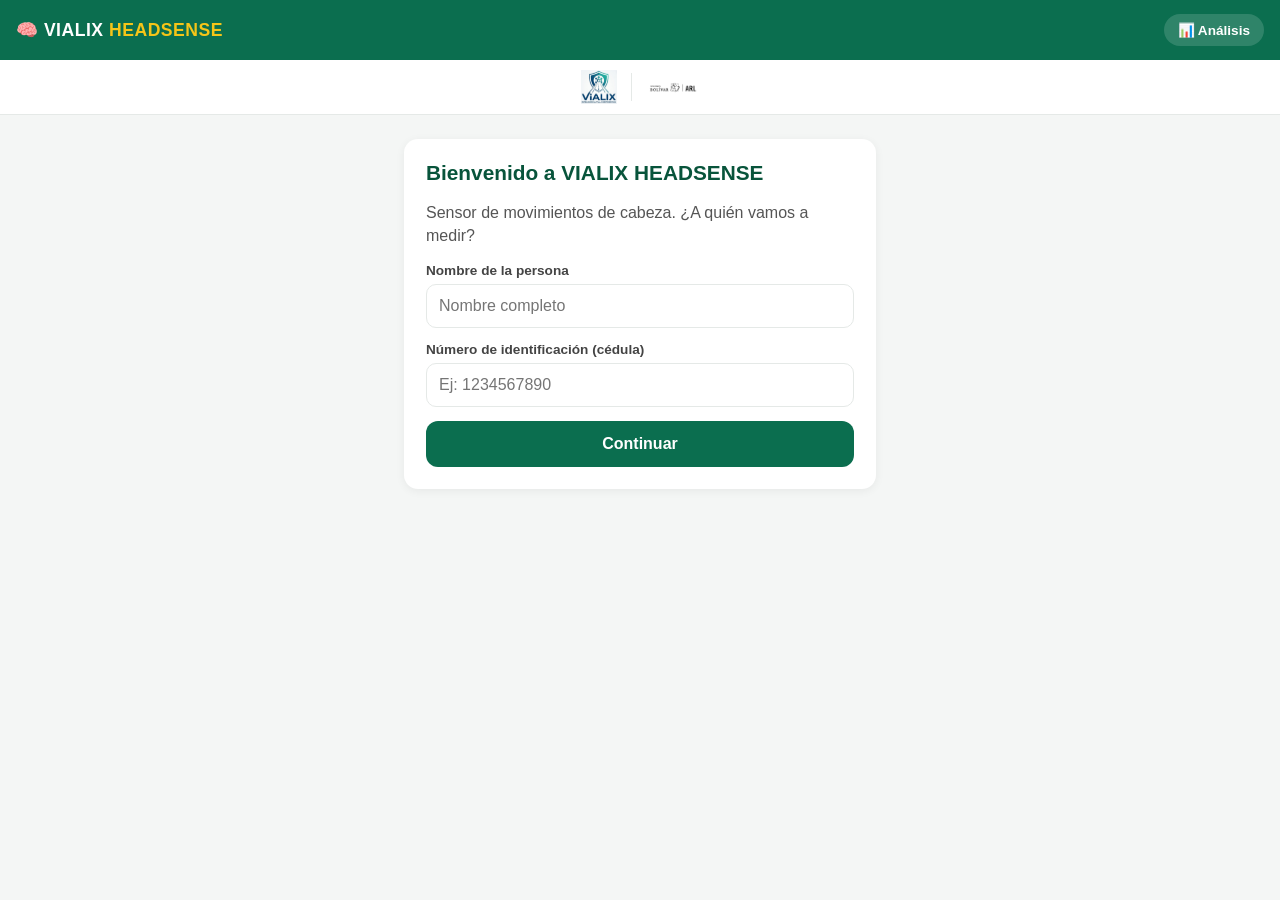
<file: index.html>
<!DOCTYPE html>
<html lang="es">
<head>
<meta charset="UTF-8">
<meta name="viewport" content="width=device-width, initial-scale=1, viewport-fit=cover">
<title>VIALIX HEADSENSE v2</title>
<meta name="theme-color" content="#0B6E4F">
<link rel="manifest" href="manifest.json">
<link rel="apple-touch-icon" href="icon-192.png">
<link rel="icon" href="icon-192.png">
<link rel="stylesheet" href="styles.css">
</head>
<body>

<header class="topbar">
  <div class="topbar-logo">🧠 VIALIX <span>HEADSENSE</span></div>
  <a class="topbar-link" href="analisis.html">📊 Análisis</a>
</header>

<div class="brand-bar">
  <img src="logo-vialix.png" alt="VIALIX - Inteligencia vial corporativa" class="brand-logo">
  <span class="brand-separador"></span>
  <img src="logo-arl-bolivar.png" alt="Seguros Bolívar ARL" class="brand-logo brand-logo-arl">
</div>

<main id="app">

  <!-- Identificación (primera vez) -->
  <section id="view-usuario" class="view">
    <div class="card">
      <h1>Bienvenido a VIALIX HEADSENSE</h1>
      <p>Sensor de movimientos de cabeza. ¿A quién vamos a medir?</p>
      <label class="campo">
        Nombre de la persona
        <input type="text" id="input-usuario" placeholder="Nombre completo">
      </label>
      <label class="campo">
        Número de identificación (cédula)
        <input type="text" id="input-identificacion" placeholder="Ej: 1234567890" inputmode="numeric">
      </label>
      <button type="button" id="btn-guardar-usuario" class="btn-primario">Continuar</button>
    </div>
  </section>

  <!-- Home -->
  <section id="view-home" class="view">
    <div class="card home-card">
      <p class="etiqueta">Cliente / piloto</p>
      <p class="valor" id="home-cliente">--</p>
      <p class="etiqueta">Persona evaluada</p>
      <p class="valor" id="home-usuario">--</p>
      <p class="etiqueta">Identificación</p>
      <p class="valor" id="home-identificacion">--</p>
      <button type="button" id="btn-cambiar-usuario" class="btn-link">Cambiar persona</button>
    </div>

    <button type="button" id="btn-nueva-medicion" class="btn-accion btn-verde">
      <span class="btn-accion-icono">▶️</span>
      <span>Nueva medición</span>
    </button>

    <button type="button" id="btn-historial" class="btn-accion btn-azul">
      <span class="btn-accion-icono">🗂️</span>
      <span>Mediciones guardadas</span>
    </button>

    <a href="analisis.html" class="btn-accion btn-morado">
      <span class="btn-accion-icono">📊</span>
      <span>Analizar un archivo CSV</span>
    </a>

    <a id="btn-vialix-key" href="#" class="btn-accion btn-verde hidden" rel="noopener">
      <span class="btn-accion-icono">🔑</span>
      <span>Ir a VIALIX KEY</span>
    </a>

    <div id="cola-badge-cont" class="cola-info hidden">
      <span id="cola-badge">0</span>
      <span>sesiones pendientes por sincronizar</span>
    </div>
    <p id="aviso-backend" class="cola-info hidden">Backend sin configurar: las sesiones se guardan solo en este celular.</p>
  </section>

  <!-- Preparar -->
  <section id="view-preparar" class="view">
    <div class="card">
      <h1>Preparar la medición</h1>
      <ol class="pasos">
        <li>Sujeta el celular <strong>en vertical</strong> a la cabeza (diadema, gorra o casco) de modo que no se mueva ni se deslice.</li>
        <li>Deja la pantalla hacia afuera y actívale el brillo automático o bájalo.</li>
        <li>Al calibrar, la persona debe mirar al frente, en su postura normal, sin moverse 3 segundos.</li>
      </ol>

      <fieldset class="campo opciones">
        <legend>¿Dónde va el celular?</legend>
        <label><input type="radio" name="montaje" value="frente" checked> En la frente / parte delantera del casco</label>
        <label><input type="radio" name="montaje" value="nuca"> En la nuca / parte trasera del casco</label>
      </fieldset>

      <label class="campo">
        Actividad (opcional)
        <input type="text" id="preparar-etiqueta" placeholder="Ej: Ruta Bogotá–Chía, puesto de trabajo 3">
      </label>
      <label class="campo">
        Placa del vehículo (opcional)
        <input type="text" id="preparar-placa" placeholder="Ej: ABC123" style="text-transform:uppercase">
      </label>
      <label class="check">
        <input type="checkbox" id="check-demo">
        Modo demostración (datos simulados, para probar sin giroscopio)
      </label>

      <p id="preparar-error" class="error hidden"></p>
      <button type="button" id="btn-activar-sensores" class="btn-primario">Activar sensores y calibrar</button>
      <button type="button" id="btn-volver-home-preparar" class="btn-link">← Volver al inicio</button>
    </div>
  </section>

  <!-- Calibrar -->
  <section id="view-calibrar" class="view">
    <div class="card centrado">
      <div class="resultado-icono azul">🎯</div>
      <h1>Calibrando</h1>
      <p id="calibrar-texto">Mira al frente y quédate quieto…</p>
      <div class="progreso"><span id="calibrar-progreso"></span></div>
      <button type="button" id="btn-cancelar-calibracion" class="btn-link">Cancelar</button>
    </div>
  </section>

  <!-- Medición en vivo -->
  <section id="view-medir" class="view">
    <div class="card medir-cabecera">
      <div>
        <p class="etiqueta">Grabando <span class="punto-rec"></span></p>
        <p class="medir-tiempo" id="medir-tiempo">00:00</p>
        <p id="medir-demo" class="pildora nivel-medio hidden">Modo demostración</p>
      </div>
      <svg class="cabeza" viewBox="0 0 200 110" aria-hidden="true">
        <g id="cabeza-frente">
          <ellipse cx="50" cy="50" rx="26" ry="32" class="cabeza-cara"/>
          <circle cx="26" cy="52" r="5" class="cabeza-cara"/>
          <circle cx="74" cy="52" r="5" class="cabeza-cara"/>
          <g id="cabeza-nariz">
            <circle cx="41" cy="44" r="3" class="cabeza-rasgo"/>
            <circle cx="59" cy="44" r="3" class="cabeza-rasgo"/>
            <path d="M50 48 L46 60 L54 60 Z" class="cabeza-rasgo"/>
          </g>
        </g>
        <rect x="40" y="82" width="20" height="18" rx="4" class="cabeza-cuello"/>
        <g id="cabeza-lado">
          <ellipse cx="148" cy="46" rx="30" ry="30" class="cabeza-cara"/>
          <path d="M176 44 L186 52 L176 56 Z" class="cabeza-rasgo"/>
          <circle cx="164" cy="38" r="3" class="cabeza-rasgo"/>
        </g>
        <rect x="140" y="72" width="20" height="28" rx="4" class="cabeza-cuello"/>
        <text x="50" y="108" text-anchor="middle" class="cabeza-texto">frente</text>
        <text x="150" y="108" text-anchor="middle" class="cabeza-texto">perfil</text>
      </svg>
    </div>

    <div class="vivo">
      <div class="vivo-eje" id="vivo-flexion">
        <span class="vivo-nombre">Flexión <small>+ abajo / − atrás</small></span>
        <span class="vivo-valor">0°</span>
        <span class="vivo-barra"><span></span></span>
      </div>
      <div class="vivo-eje" id="vivo-rotacion">
        <span class="vivo-nombre">Rotación <small>+ izq / − der</small></span>
        <span class="vivo-valor">0°</span>
        <span class="vivo-barra"><span></span></span>
      </div>
      <div class="vivo-eje" id="vivo-inclinacion">
        <span class="vivo-nombre">Inclinación <small>+ der / − izq</small></span>
        <span class="vivo-valor">0°</span>
        <span class="vivo-barra"><span></span></span>
      </div>
    </div>

    <div class="kpis kpis-vivo">
      <div class="kpi"><span class="kpi-valor" id="medir-giros">0</span><span class="kpi-nombre">Giros</span></div>
      <div class="kpi"><span class="kpi-valor" id="medir-cabeceos">0</span><span class="kpi-nombre">Cabeceos</span></div>
      <div class="kpi"><span class="kpi-valor" id="medir-riesgo">0%</span><span class="kpi-nombre">En riesgo</span></div>
    </div>

    <div class="card">
      <h2>Últimos 30 segundos</h2>
      <div class="leyenda">
        <span><i style="background:var(--serie-flexion)"></i>Flexión</span>
        <span><i style="background:var(--serie-rotacion)"></i>Rotación</span>
        <span><i style="background:var(--serie-inclinacion)"></i>Inclinación</span>
      </div>
      <canvas id="medir-grafica" class="grafica"></canvas>
    </div>

    <p class="ayuda centrado">Mantén la pantalla encendida y la app abierta mientras se mide.</p>
    <button type="button" id="btn-recentrar" class="btn-secundario">🎯 Recentrar rotación (mirando al frente)</button>
    <button type="button" id="btn-detener" class="btn-accion btn-rojo">
      <span class="btn-accion-icono">⏹️</span>
      <span>Detener y analizar</span>
    </button>
  </section>

  <!-- Enviando -->
  <section id="view-enviando" class="view">
    <div class="card centrado">
      <div class="spinner"></div>
      <p>Analizando y guardando la sesión…</p>
    </div>
  </section>

  <!-- Resultado -->
  <section id="view-resultado" class="view">
    <p id="resultado-estado" class="estado-sync"></p>
    <div id="resultado-contenido"></div>
    <div class="acciones-fila">
      <button type="button" id="btn-descargar-csv" class="btn-primario">⬇️ Descargar CSV</button>
      <button type="button" id="btn-borrar-sesion" class="btn-secundario">🗑️ Borrar</button>
    </div>
    <button type="button" id="btn-resultado-home" class="btn-link">← Volver al inicio</button>
  </section>

  <!-- Historial -->
  <section id="view-historial" class="view">
    <div class="checklist-header">
      <h1>Mediciones guardadas</h1>
    </div>
    <div id="historial-lista" class="historial-lista"></div>
    <button type="button" id="btn-volver-home-historial" class="btn-link">← Volver al inicio</button>
  </section>

</main>

<script src="config.js"></script>
<script src="analisis.js"></script>
<script src="sensor.js"></script>
<script src="almacen.js"></script>
<script src="app.js"></script>
</body>
</html>
</file>
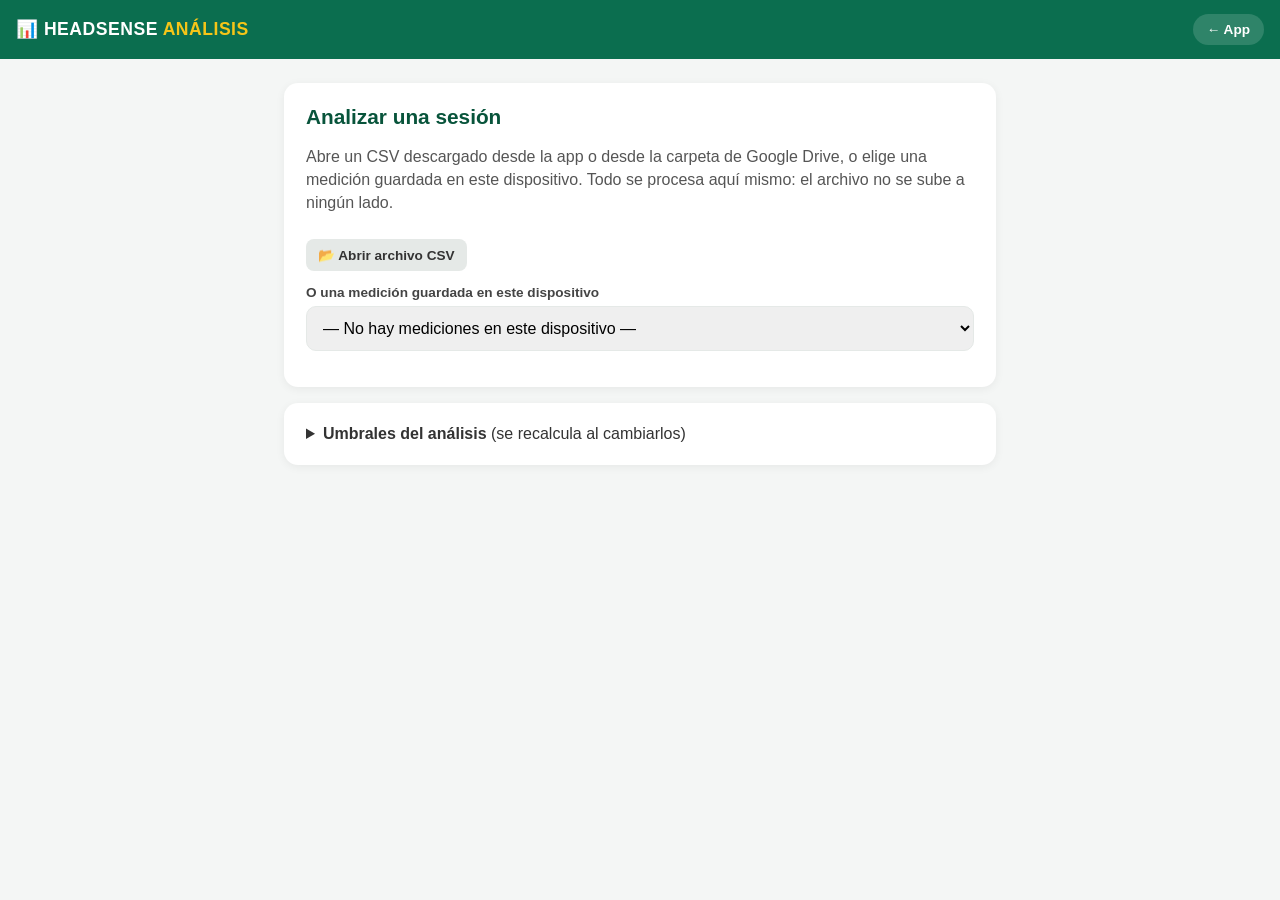
<file: analisis.html>
<!DOCTYPE html>
<html lang="es">
<head>
<meta charset="UTF-8">
<meta name="viewport" content="width=device-width, initial-scale=1, viewport-fit=cover">
<title>HEADSENSE Análisis</title>
<meta name="theme-color" content="#0B6E4F">
<link rel="manifest" href="manifest.json">
<link rel="icon" href="icon-192.png">
<link rel="stylesheet" href="styles.css">
</head>
<body>

<header class="topbar">
  <div class="topbar-logo">📊 HEADSENSE <span>ANÁLISIS</span></div>
  <a class="topbar-link" href="index.html">← App</a>
</header>

<main id="app" class="analisis-main">

  <div class="card">
    <h1>Analizar una sesión</h1>
    <p>Abre un CSV descargado desde la app o desde la carpeta de Google Drive, o elige una medición guardada en este dispositivo. Todo se procesa aquí mismo: el archivo no se sube a ningún lado.</p>

    <label class="file-btn">
      📂 Abrir archivo CSV
      <input type="file" accept=".csv,text/csv" id="archivo-csv">
    </label>

    <label class="campo">
      O una medición guardada en este dispositivo
      <select id="sesion-local">
        <option value="">— Elegir —</option>
      </select>
    </label>

    <p id="analisis-error" class="error hidden"></p>
  </div>

  <details class="card">
    <summary><strong>Umbrales del análisis</strong> (se recalcula al cambiarlos)</summary>
    <div class="umbrales-grid">
      <label class="campo">Flexión moderada (°)<input type="number" data-umbral="FLEXION_MODERADA" min="0" max="90"></label>
      <label class="campo">Flexión alta (°)<input type="number" data-umbral="FLEXION_ALTA" min="0" max="90"></label>
      <label class="campo">Extensión (°)<input type="number" data-umbral="EXTENSION" min="0" max="90"></label>
      <label class="campo">Inclinación (°)<input type="number" data-umbral="INCLINACION" min="0" max="90"></label>
      <label class="campo">Rotación (°)<input type="number" data-umbral="ROTACION" min="0" max="180"></label>
      <label class="campo">Giro de cabeza (°)<input type="number" data-evento="GIRO_GRADOS" min="0" max="180"></label>
      <label class="campo">Cabeceo: velocidad (°/s)<input type="number" data-evento="CABECEO_VELOCIDAD" min="0" max="1000"></label>
      <label class="campo">Cabeceo: ángulo (°)<input type="number" data-evento="CABECEO_GRADOS" min="0" max="90"></label>
    </div>
    <p class="ayuda">Estos cambios solo aplican a esta pantalla. Para cambiarlos en la app edita <code>config.js</code>.</p>
  </details>

  <div id="analisis-resultado"></div>

</main>

<script src="config.js"></script>
<script src="analisis.js"></script>
<script src="almacen.js"></script>
<script src="analisis-page.js"></script>
</body>
</html>
</file>
<file: styles.css>
:root {
  --verde: #0B6E4F;
  --verde-oscuro: #08543B;
  --dorado: #F5C518;
  --rojo: #D64545;
  --ambar: #E08E1D;
  --azul: #2F6FB0;
  --naranja: #C1440E;
  --morado: #6B4FA0;
  --gris-bg: #F4F6F5;
  --gris-texto: #333333;
  --gris-claro: #E5E9E7;
  --blanco: #FFFFFF;
  --radio: 14px;

  /* Gráficas */
  --serie-flexion: #0B6E4F;
  --serie-rotacion: #2F6FB0;
  --serie-inclinacion: #E08E1D;
  --evento-giro: #6B4FA0;
  --evento-cabeceo: #D64545;
  --umbral: #D64545;
  --rejilla: #ECEFEE;
  --eje: #B8C2BE;
  --texto-suave: #7A8580;

  /* Zonas de postura */
  --z-neutra: #0B6E4F;
  --z-moderada: #F5C518;
  --z-alta: #D64545;
  --z-extension: #6B4FA0;
}

* { box-sizing: border-box; }

body {
  margin: 0;
  font-family: -apple-system, BlinkMacSystemFont, "Segoe UI", Roboto, Helvetica, Arial, sans-serif;
  background: var(--gris-bg);
  color: var(--gris-texto);
  padding-bottom: 24px;
}

.topbar {
  background: var(--verde);
  color: var(--blanco);
  padding: 14px 16px;
  display: flex;
  align-items: center;
  justify-content: space-between;
  position: sticky;
  top: 0;
  z-index: 20;
}

.topbar-logo {
  font-weight: 800;
  font-size: 1.1rem;
  letter-spacing: 0.5px;
}
.topbar-logo span { color: var(--dorado); }

.topbar-panico {
  background: var(--rojo);
  color: white;
  border: none;
  border-radius: 20px;
  padding: 8px 14px;
  font-weight: 700;
  font-size: 0.85rem;
}

.brand-bar {
  background: var(--blanco);
  border-bottom: 1px solid var(--gris-claro);
  padding: 10px 16px;
  display: flex;
  align-items: center;
  justify-content: center;
  gap: 14px;
  flex-wrap: wrap;
}
.brand-logo { height: 34px; width: auto; object-fit: contain; }
.brand-logo-arl { height: 30px; }
.brand-separador {
  width: 1px;
  height: 28px;
  background: var(--gris-claro);
}

#app {
  max-width: 520px;
  margin: 0 auto;
  padding: 16px;
}

.view { display: none; }
.view.active { display: block; animation: fadein 0.2s ease-in; }

@keyframes fadein {
  from { opacity: 0; transform: translateY(6px); }
  to { opacity: 1; transform: translateY(0); }
}

.card {
  background: var(--blanco);
  border-radius: var(--radio);
  padding: 22px;
  box-shadow: 0 2px 10px rgba(0,0,0,0.06);
  margin-bottom: 16px;
}

.card.centrado { text-align: center; }

h1 { font-size: 1.3rem; margin: 0 0 8px; color: var(--verde-oscuro); }
h2 { font-size: 1.15rem; margin: 8px 0; color: var(--verde-oscuro); }
p { line-height: 1.45; color: #555; }

.campo {
  display: block;
  margin: 14px 0;
  font-size: 0.85rem;
  font-weight: 600;
  color: #444;
}

.campo input, .campo select, .campo textarea, #input-conductor {
  display: block;
  width: 100%;
  margin-top: 6px;
  padding: 12px;
  border: 1px solid var(--gris-claro);
  border-radius: 10px;
  font-size: 1rem;
  font-family: inherit;
}

.campo textarea { min-height: 90px; resize: vertical; }

.btn-primario, .btn-secundario, .btn-link {
  border: none;
  border-radius: 12px;
  padding: 14px 18px;
  font-size: 1rem;
  font-weight: 700;
  cursor: pointer;
  width: 100%;
}

.btn-primario {
  background: var(--verde);
  color: white;
}
.btn-primario:disabled { background: #A9C9BC; cursor: not-allowed; }

.btn-secundario {
  background: var(--gris-claro);
  color: #444;
}

.btn-link {
  background: none;
  color: var(--verde);
  text-decoration: underline;
  padding: 10px;
  width: auto;
  display: block;
  margin: 10px auto 0;
}

.acciones-fila { display: flex; gap: 10px; margin-top: 6px; }
.acciones-fila button { flex: 1; }

/* Home */
.home-card { text-align: left; }
.etiqueta { font-size: 0.75rem; text-transform: uppercase; letter-spacing: 0.5px; color: #888; margin: 0; }
.valor { font-size: 1.2rem; font-weight: 800; color: var(--verde-oscuro); margin: 2px 0 10px; }

.btn-accion {
  display: flex;
  align-items: center;
  gap: 12px;
  width: 100%;
  border: none;
  border-radius: var(--radio);
  padding: 18px;
  font-size: 1.05rem;
  font-weight: 700;
  color: white;
  margin-bottom: 12px;
  cursor: pointer;
  text-align: left;
}
.btn-accion-icono { font-size: 1.5rem; }
.btn-verde { background: var(--verde); }
.btn-ambar { background: var(--ambar); }
.btn-azul { background: var(--azul); }
.btn-accion.btn-panico { background: var(--rojo); }
.btn-siniestro { background: var(--naranja); text-decoration: none; }
.btn-morado { background: var(--morado); }
.btn-rojo { background: var(--rojo); }

.recorrido-estado {
  text-align: center;
  font-weight: 700;
  color: var(--verde-oscuro);
  margin: 4px 0 12px;
}

.cola-info {
  text-align: center;
  font-size: 0.8rem;
  color: #888;
  margin-top: 8px;
}
#cola-badge {
  background: var(--rojo);
  color: white;
  border-radius: 50%;
  padding: 2px 8px;
  font-weight: 700;
  margin-right: 6px;
}
.hidden { display: none !important; }

/* Enfoque mental */
.enfoque-card { text-align: center; }
.respiracion-wrap {
  position: relative;
  width: 220px;
  height: 220px;
  margin: 24px auto;
  display: flex;
  align-items: center;
  justify-content: center;
}
.respiracion-circulo {
  position: absolute;
  width: 140px;
  height: 140px;
  border-radius: 50%;
  background: radial-gradient(circle, #CDEBDC, var(--verde));
  transition: transform 4s ease-in-out;
  transform: scale(0.7);
}
.respiracion-circulo.inhala { transform: scale(1.15); transition: transform 4s ease-in-out; }
.respiracion-circulo.exhala { transform: scale(0.7); transition: transform 4s ease-in-out; }
.respiracion-info {
  position: relative;
  z-index: 2;
  display: flex;
  flex-direction: column;
  align-items: center;
  color: var(--verde-oscuro);
  font-weight: 700;
}
.respiracion-contador { font-size: 1.6rem; margin-top: 4px; }

/* Panel de categorías */
.checklist-header {
  display: flex;
  justify-content: space-between;
  align-items: center;
  padding: 4px 4px 10px;
}
.categorias-ayuda { padding: 0 4px; margin-top: 0; }
.categorias-lista { display: flex; flex-direction: column; gap: 12px; margin: 16px 0; }
.categoria-item {
  display: flex;
  align-items: center;
  gap: 14px;
  background: white;
  border-radius: var(--radio);
  padding: 18px;
  box-shadow: 0 2px 10px rgba(0,0,0,0.06);
  text-decoration: none;
  color: var(--gris-texto);
  font-size: 1.05rem;
  font-weight: 700;
}
.categoria-icono { font-size: 1.6rem; }

.file-btn {
  display: inline-block;
  background: var(--gris-claro);
  border-radius: 8px;
  padding: 8px 12px;
  font-size: 0.85rem;
  font-weight: 600;
  margin-top: 8px;
  cursor: pointer;
}
.file-btn input { display: none; }

/* Resultado */
.resultado-icono {
  width: 70px; height: 70px;
  border-radius: 50%;
  display: flex; align-items: center; justify-content: center;
  font-size: 2rem;
  margin: 0 auto 14px;
  color: white;
}
.resultado-icono.ok { background: var(--verde); }
.resultado-icono.fallo { background: var(--rojo); }
.resultado-icono.azul { background: var(--azul); }
.resultado-lista { text-align: left; margin-top: 12px; }

/* Spinner */
.spinner {
  width: 40px; height: 40px;
  border: 4px solid var(--gris-claro);
  border-top-color: var(--verde);
  border-radius: 50%;
  margin: 0 auto 14px;
  animation: spin 0.8s linear infinite;
}
@keyframes spin { to { transform: rotate(360deg); } }

/* Formación */
.formacion-texto { font-size: 1.05rem; margin: 14px 0 20px; }

/* Modal pánico */
.modal {
  display: none;
  position: fixed;
  inset: 0;
  background: rgba(0,0,0,0.5);
  z-index: 50;
  align-items: flex-end;
}
.modal.active { display: flex; }
.modal-contenido {
  background: white;
  width: 100%;
  border-radius: 20px 20px 0 0;
  padding: 24px;
  max-width: 520px;
  margin: 0 auto;
}
.panico-numeros { display: flex; flex-direction: column; gap: 10px; margin: 14px 0; }
.panico-boton {
  display: flex;
  justify-content: space-between;
  align-items: center;
  background: var(--gris-bg);
  border-radius: 12px;
  padding: 14px;
  text-decoration: none;
  color: var(--gris-texto);
  font-weight: 600;
}
.panico-boton strong { color: var(--rojo); }
.btn-alerta { background: var(--rojo); margin-top: 4px; }

/* ============ HEADSENSE ============ */

.topbar-link {
  color: white;
  text-decoration: none;
  font-weight: 700;
  font-size: 0.85rem;
  background: rgba(255,255,255,0.15);
  border-radius: 20px;
  padding: 8px 14px;
}
a.btn-accion { text-decoration: none; }

.ayuda { font-size: 0.8rem; color: var(--texto-suave); margin: 8px 0 0; }
.centrado { text-align: center; }
.nota { font-size: 0.75rem; color: var(--texto-suave); text-align: center; margin: 8px 12px 16px; }
.error {
  background: #FBEAEA;
  color: #9E2A2A;
  border-radius: 10px;
  padding: 10px 12px;
  font-size: 0.9rem;
}

.pasos { padding-left: 20px; margin: 10px 0 4px; color: #555; line-height: 1.45; font-size: 0.92rem; }
.pasos li { margin-bottom: 6px; }

.opciones { border: 1px solid var(--gris-claro); border-radius: 10px; padding: 10px 12px; }
.opciones legend { padding: 0 4px; }
.opciones label, .check {
  display: flex;
  gap: 10px;
  align-items: flex-start;
  font-weight: 500;
  font-size: 0.92rem;
  padding: 6px 0;
  color: #444;
}
.opciones input, .check input { width: 18px; height: 18px; margin: 1px 0 0; flex-shrink: 0; accent-color: var(--verde); }
.check { margin: 4px 0 14px; }

/* Calibración */
.progreso {
  height: 10px;
  background: var(--gris-claro);
  border-radius: 10px;
  overflow: hidden;
  margin: 18px 0 8px;
}
.progreso span {
  display: block;
  height: 100%;
  width: 0;
  background: var(--verde);
  transition: width 0.1s linear;
}

/* Medición en vivo */
.medir-cabecera {
  display: flex;
  align-items: center;
  justify-content: space-between;
  gap: 12px;
}
.medir-tiempo {
  font-size: 2rem;
  font-weight: 800;
  color: var(--verde-oscuro);
  margin: 2px 0;
  font-variant-numeric: tabular-nums;
}
.punto-rec {
  display: inline-block;
  width: 8px; height: 8px;
  border-radius: 50%;
  background: var(--rojo);
  margin-left: 4px;
  animation: parpadeo 1s infinite;
}
@keyframes parpadeo { 50% { opacity: 0.2; } }

.cabeza { width: 150px; max-width: 45%; height: auto; flex-shrink: 0; }
.cabeza-cara { fill: #CDEBDC; stroke: var(--verde-oscuro); stroke-width: 2; }
.cabeza-rasgo { fill: var(--verde-oscuro); }
.cabeza-cuello { fill: #A9C9BC; }
.cabeza-texto { font-size: 10px; fill: var(--texto-suave); }

.vivo { display: flex; flex-direction: column; gap: 8px; margin-bottom: 12px; }
.vivo-eje {
  display: grid;
  grid-template-columns: 1fr auto;
  align-items: center;
  gap: 4px 10px;
  background: white;
  border-radius: var(--radio);
  padding: 12px 16px;
  box-shadow: 0 2px 10px rgba(0,0,0,0.06);
  border-left: 5px solid var(--verde);
  transition: border-color 0.2s;
}
#vivo-flexion { border-left-color: var(--serie-flexion); }
#vivo-rotacion { border-left-color: var(--serie-rotacion); }
#vivo-inclinacion { border-left-color: var(--serie-inclinacion); }
.vivo-eje.alerta { border-left-color: var(--rojo) !important; }
.vivo-eje.alerta .vivo-valor { color: var(--rojo); }
.vivo-nombre { font-weight: 700; font-size: 0.95rem; }
.vivo-nombre small { display: block; font-weight: 500; color: var(--texto-suave); font-size: 0.72rem; }
.vivo-valor {
  font-size: 1.7rem;
  font-weight: 800;
  color: var(--verde-oscuro);
  font-variant-numeric: tabular-nums;
  min-width: 80px;
  text-align: right;
}
.vivo-barra {
  grid-column: 1 / -1;
  position: relative;
  height: 6px;
  background: var(--gris-claro);
  border-radius: 6px;
}
.vivo-barra::after {
  content: "";
  position: absolute;
  left: 50%; top: -3px;
  width: 2px; height: 12px;
  background: var(--eje);
}
.vivo-barra span {
  position: absolute;
  top: 0; height: 100%;
  left: 50%; width: 0;
  background: currentColor;
  border-radius: 6px;
}
#vivo-flexion .vivo-barra { color: var(--serie-flexion); }
#vivo-rotacion .vivo-barra { color: var(--serie-rotacion); }
#vivo-inclinacion .vivo-barra { color: var(--serie-inclinacion); }

/* KPIs */
.kpis {
  display: grid;
  grid-template-columns: repeat(2, minmax(0, 1fr));
  gap: 10px;
  margin-bottom: 16px;
}
.kpis-vivo { grid-template-columns: repeat(3, minmax(0, 1fr)); }
.kpi {
  background: white;
  border-radius: var(--radio);
  padding: 14px;
  box-shadow: 0 2px 10px rgba(0,0,0,0.06);
  display: flex;
  flex-direction: column;
  gap: 2px;
  border-top: 4px solid var(--gris-claro);
}
.kpi-valor {
  font-size: 1.5rem;
  font-weight: 800;
  color: var(--verde-oscuro);
  font-variant-numeric: tabular-nums;
}
.kpi-nombre { font-size: 0.75rem; color: var(--texto-suave); line-height: 1.3; }
.kpi.nivel-bajo { border-top-color: var(--z-neutra); }
.kpi.nivel-medio { border-top-color: var(--z-moderada); }
.kpi.nivel-alto { border-top-color: var(--z-alta); }
.kpi.nivel-alto .kpi-valor { color: var(--rojo); }

.pildora {
  display: inline-block;
  border-radius: 20px;
  padding: 3px 10px;
  font-size: 0.78rem;
  font-weight: 700;
  margin: 0;
  background: var(--gris-claro);
  color: #444;
}
.pildora.nivel-bajo { background: #DDF0E7; color: var(--verde-oscuro); }
.pildora.nivel-medio { background: #FDF3CF; color: #7A5C00; }
.pildora.nivel-alto { background: #FBEAEA; color: #9E2A2A; }

/* Gráfica */
.grafica { display: block; width: 100%; height: 180px; }
.grafica-grande { height: 240px; }
.leyenda {
  display: flex;
  flex-wrap: wrap;
  gap: 4px 14px;
  font-size: 0.78rem;
  color: #555;
  margin: 4px 0 8px;
}
.leyenda span { display: inline-flex; align-items: center; gap: 6px; }
.leyenda i { width: 12px; height: 4px; border-radius: 2px; display: inline-block; }
.leyenda i.leyenda-umbral {
  background: none;
  border-top: 2px dashed var(--umbral);
  height: 0;
  border-radius: 0;
}

/* Resultado */
.estado-sync {
  text-align: center;
  font-weight: 700;
  font-size: 0.88rem;
  border-radius: 10px;
  padding: 8px 12px;
  margin: 0 0 12px;
}
.estado-sync.ok { background: #DDF0E7; color: var(--verde-oscuro); }
.estado-sync.pendiente { background: #FDF3CF; color: #7A5C00; }
.resumen-cabecera h2 { margin: 2px 0; font-size: 1.3rem; }
.resumen-meta { margin: 0; font-size: 0.88rem; }

.barra-apilada {
  display: flex;
  height: 18px;
  border-radius: 9px;
  overflow: hidden;
  background: var(--gris-claro);
  gap: 2px;
  margin: 10px 0;
}
.barra-apilada span { display: block; height: 100%; }
.z-neutra { background: var(--z-neutra); }
.z-moderada { background: var(--z-moderada); }
.z-alta { background: var(--z-alta); }
.z-extension { background: var(--z-extension); }

.zonas { list-style: none; padding: 0; margin: 0 0 12px; font-size: 0.88rem; }
.zonas li {
  display: flex;
  align-items: center;
  gap: 8px;
  padding: 5px 0;
  border-bottom: 1px solid var(--gris-bg);
}
.zonas li i { width: 10px; height: 10px; border-radius: 3px; flex-shrink: 0; }
.zonas li strong { margin-left: auto; font-variant-numeric: tabular-nums; }

.barra-simple {
  display: grid;
  grid-template-columns: minmax(0, 1.3fr) minmax(0, 1fr) 48px;
  align-items: center;
  gap: 8px;
  font-size: 0.85rem;
  margin: 8px 0;
}
.barra-simple > div {
  height: 10px;
  background: var(--gris-claro);
  border-radius: 5px;
  overflow: hidden;
}
.barra-simple > div span { display: block; height: 100%; }
.barra-simple strong { text-align: right; font-variant-numeric: tabular-nums; }

.tabla-scroll { overflow-x: auto; }
.tabla {
  width: 100%;
  border-collapse: collapse;
  font-size: 0.85rem;
  font-variant-numeric: tabular-nums;
}
.tabla th, .tabla td { padding: 8px 6px; text-align: right; border-bottom: 1px solid var(--gris-bg); white-space: nowrap; }
.tabla thead th { color: var(--texto-suave); font-weight: 600; font-size: 0.75rem; }
.tabla tbody th { text-align: left; }
.tabla tbody th small { display: block; font-weight: 500; color: var(--texto-suave); font-size: 0.7rem; }

.eventos {
  list-style: none;
  padding: 0;
  margin: 0;
  max-height: 260px;
  overflow-y: auto;
  font-size: 0.85rem;
}
.eventos li {
  display: grid;
  grid-template-columns: 64px 1fr auto;
  gap: 8px;
  padding: 6px 0;
  border-bottom: 1px solid var(--gris-bg);
  font-variant-numeric: tabular-nums;
}
.eventos li span:first-child { color: var(--texto-suave); }

/* Historial */
.historial-lista { display: flex; flex-direction: column; gap: 10px; margin: 8px 0 16px; }
.historial-lista .spinner { margin: 30px auto; }
.historial-item {
  display: flex;
  align-items: center;
  justify-content: space-between;
  gap: 12px;
  width: 100%;
  background: white;
  border: none;
  border-radius: var(--radio);
  padding: 14px 16px;
  box-shadow: 0 2px 10px rgba(0,0,0,0.06);
  text-align: left;
  font-family: inherit;
  cursor: pointer;
  color: var(--gris-texto);
}
.historial-principal { display: flex; flex-direction: column; gap: 2px; min-width: 0; }
.historial-principal strong { font-size: 1rem; overflow: hidden; text-overflow: ellipsis; white-space: nowrap; }
.historial-principal small, .historial-lado small { color: var(--texto-suave); font-size: 0.75rem; }
.historial-lado { display: flex; flex-direction: column; align-items: flex-end; gap: 4px; flex-shrink: 0; }

/* Página de análisis */
#app.analisis-main { max-width: 760px; }
.umbrales-grid {
  display: grid;
  grid-template-columns: repeat(auto-fit, minmax(140px, 1fr));
  gap: 0 12px;
}
.umbrales-grid .campo { margin: 8px 0; }

@media (min-width: 600px) {
  #app { padding: 24px; }
  .kpis { grid-template-columns: repeat(4, minmax(0, 1fr)); }
  .kpis.kpis-vivo { grid-template-columns: repeat(3, minmax(0, 1fr)); }
}
</file>
